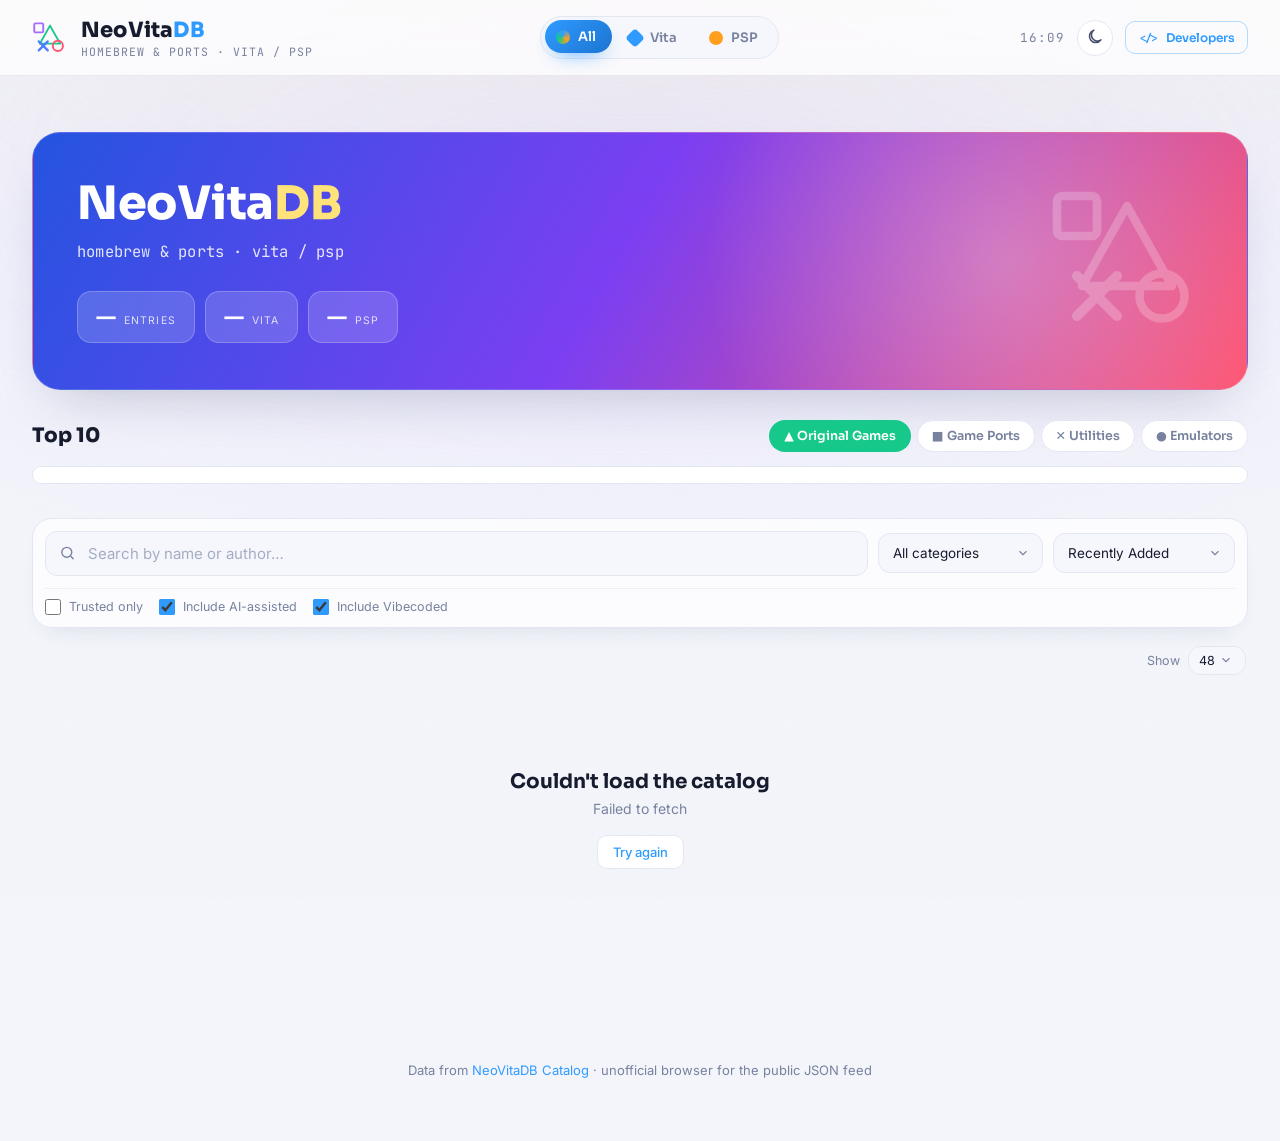
<file: site/index.html>
<!DOCTYPE html>
<html lang="en">
<head>
  <meta charset="UTF-8" />
  <meta name="viewport" content="width=device-width, initial-scale=1.0, viewport-fit=cover" />
  <title>NeoVitaDB — PS Vita &amp; PSP Homebrew Catalog</title>
  <meta name="description" content="Browse the NeoVitaDB homebrew catalog for PlayStation Vita and PSP. Search games, ports, utilities and emulators." />
  <meta name="theme-color" content="#050a14" />
  <link rel="icon" href="data:image/svg+xml,%3Csvg xmlns='http://www.w3.org/2000/svg' viewBox='0 0 64 64'%3E%3Crect width='64' height='64' rx='14' fill='%23050a14'/%3E%3Cpath d='M32 15 L47 40 L17 40 Z' fill='none' stroke='%2316c98a' stroke-width='4' stroke-linejoin='round'/%3E%3Ccircle cx='44' cy='44' r='7' fill='none' stroke='%23ff5470' stroke-width='4'/%3E%3Cpath d='M15 38 L27 50 M27 38 L15 50' stroke='%233d8bff' stroke-width='4' stroke-linecap='round'/%3E%3C/svg%3E" />
  <link rel="preconnect" href="https://fonts.googleapis.com" />
  <link rel="preconnect" href="https://fonts.gstatic.com" crossorigin />
  <link href="https://fonts.googleapis.com/css2?family=Sora:wght@400;600;700;800&family=Inter:wght@400;500;600&family=JetBrains+Mono:wght@400;500&display=swap" rel="stylesheet" />
  <link rel="stylesheet" href="style.css" />
  <script src="theme.js"></script>
</head>
<body>

  <!-- Power-on sequence, styled after the PSP/Vita boot flash. Skips itself if the
       visitor prefers reduced motion, and can be dismissed with any key or click. -->
  <div class="boot" id="boot" data-testid="boot-sequence" aria-hidden="true">
    <div class="boot-sweep"></div>
    <div class="boot-mark">
      <svg viewBox="0 0 64 64" class="boot-glyph" aria-hidden="true">
        <path class="g-triangle" d="M32 10 L50 42 L14 42 Z" />
        <circle class="g-circle" cx="46" cy="46" r="9" />
        <path class="g-cross" d="M12 38 L28 54 M28 38 L12 54" stroke-width="4" stroke-linecap="round" />
        <rect class="g-square" x="4" y="6" width="16" height="16" rx="2" />
      </svg>
      <p class="boot-label">NEOVITADB</p>
    </div>
    <p class="boot-skip">press any key</p>
  </div>

  <!-- Ambient XMB-style wave field, sits behind everything -->
  <div class="wavefield" aria-hidden="true">
    <div class="wave wave-a"></div>
    <div class="wave wave-b"></div>
    <div class="wave wave-c"></div>
  </div>
  <div class="grain" aria-hidden="true"></div>

  <header class="xmb-bar" data-testid="site-header">
    <div class="xmb-brand">
      <svg viewBox="0 0 64 64" class="brand-glyph" aria-hidden="true">
        <path class="g-triangle" d="M32 10 L50 42 L14 42 Z" />
        <circle class="g-circle" cx="46" cy="46" r="9" />
        <path class="g-cross" d="M12 38 L28 54 M28 38 L12 54" stroke-width="4" stroke-linecap="round" />
        <rect class="g-square" x="4" y="6" width="16" height="16" rx="2" />
      </svg>
      <div class="brand-text">
        <h1 data-testid="site-title">NeoVita<span>DB</span></h1>
        <p class="tagline">homebrew &amp; ports · vita / psp</p>
      </div>
    </div>

    <nav class="xmb-tabs" role="tablist" aria-label="Platform" data-testid="platform-tabs">
      <button class="xmb-tab active" data-platform="all" data-testid="platform-all" role="tab" aria-selected="true">
        <span class="tab-icon tab-icon-all" aria-hidden="true"></span>
        <span class="tab-label">All</span>
      </button>
      <button class="xmb-tab" data-platform="vita" data-testid="platform-vita" role="tab" aria-selected="false">
        <span class="tab-icon tab-icon-vita" aria-hidden="true"></span>
        <span class="tab-label">Vita</span>
      </button>
      <button class="xmb-tab" data-platform="psp" data-testid="platform-psp" role="tab" aria-selected="false">
        <span class="tab-icon tab-icon-psp" aria-hidden="true"></span>
        <span class="tab-label">PSP</span>
      </button>
    </nav>

    <div class="xmb-info" data-testid="header-stats">
      <div class="info-clock" id="clock" data-testid="clock"></div>
      <button id="theme-toggle" class="theme-toggle" type="button" aria-label="Switch between day and night mode" aria-pressed="false" data-testid="theme-toggle">
        <svg class="icon-sun" viewBox="0 0 24 24" fill="none" aria-hidden="true"><circle cx="12" cy="12" r="4.4" stroke="currentColor" stroke-width="2"/><path d="M12 2.5v2.4M12 19.1v2.4M4.2 4.2l1.7 1.7M18.1 18.1l1.7 1.7M2.5 12h2.4M19.1 12h2.4M4.2 19.8l1.7-1.7M18.1 5.9l1.7-1.7" stroke="currentColor" stroke-width="2" stroke-linecap="round"/></svg>
        <svg class="icon-moon" viewBox="0 0 24 24" fill="none" aria-hidden="true"><path d="M20 14.5a8.5 8.5 0 1 1-9.5-13 7 7 0 0 0 9.5 13z" stroke="currentColor" stroke-width="2" stroke-linejoin="round"/></svg>
      </button>
      <a class="developer-link" href="developers.html" data-testid="developers-link"><span aria-hidden="true">&lt;/&gt;</span> Developers</a>
    </div>
  </header>

  <!-- Storefront masthead — the same brand + tagline as the header, given the
       room a store gives its own identity before the shelf starts. -->
  <section class="hero" data-testid="hero">
    <div class="hero-card">
      <div class="hero-glow" aria-hidden="true"></div>
      <svg viewBox="0 0 64 64" class="hero-glyph" aria-hidden="true">
        <path class="g-triangle" d="M32 10 L50 42 L14 42 Z" />
        <circle class="g-circle" cx="46" cy="46" r="9" />
        <path class="g-cross" d="M12 38 L28 54 M28 38 L12 54" stroke-width="4" stroke-linecap="round" />
        <rect class="g-square" x="4" y="6" width="16" height="16" rx="2" />
      </svg>
      <h2 class="hero-title">NeoVita<span>DB</span></h2>
      <p class="hero-tagline">homebrew &amp; ports · vita / psp</p>

      <div class="hero-stats" data-testid="header-stats-hero">
        <div class="hero-stat"><span class="stat-num" id="stat-total" data-testid="stat-total">—</span><span class="stat-label">entries</span></div>
        <div class="hero-stat"><span class="stat-num" id="stat-vita" data-testid="stat-vita">—</span><span class="stat-label">vita</span></div>
        <div class="hero-stat"><span class="stat-num" id="stat-psp" data-testid="stat-psp">—</span><span class="stat-label">psp</span></div>
      </div>
    </div>
  </section>

  <main class="container">
    <section class="top-charts" data-testid="top-charts">
      <div class="top-charts-head">
        <h2 class="section-title">Top 10</h2>
        <div class="chart-tabs" role="tablist" aria-label="Top 10 category" data-testid="chart-tabs">
          <button class="chart-tab active" type="button" data-cat="Original Game" role="tab" aria-selected="true" style="--accent:var(--triangle)">▲ Original Games</button>
          <button class="chart-tab" type="button" data-cat="Game Port" role="tab" aria-selected="false" style="--accent:var(--square)">■ Game Ports</button>
          <button class="chart-tab" type="button" data-cat="Utility" role="tab" aria-selected="false" style="--accent:var(--cross)">✕ Utilities</button>
          <button class="chart-tab" type="button" data-cat="Emulator" role="tab" aria-selected="false" style="--accent:var(--circle)">● Emulators</button>
        </div>
      </div>
      <div id="chart-list" class="chart-list" data-testid="chart-list"></div>
    </section>

    <section class="controls" data-testid="controls">
      <div class="search-wrap">
        <svg class="search-icon" viewBox="0 0 24 24" fill="none" aria-hidden="true"><circle cx="11" cy="11" r="7" stroke="currentColor" stroke-width="2"/><path d="M20 20L17 17" stroke="currentColor" stroke-width="2" stroke-linecap="round"/></svg>
        <input id="search" type="text" placeholder="Search by name or author…" data-testid="search-input" autocomplete="off" />
      </div>

      <select id="category" class="native-select" data-testid="category-select" aria-label="Category">
        <option value="all">All categories</option>
        <option value="Original Game">▲ Original Games</option>
        <option value="Game Port">■ Game Ports</option>
        <option value="Utility">✕ Utilities</option>
        <option value="Emulator">● Emulators</option>
      </select>

      <select id="sort" class="native-select" data-testid="sort-select" aria-label="Sort">
        <option value="added" selected>Recently Added</option>
        <option value="updated">Recently Updated</option>
        <option value="oldest">Oldest</option>
        <option value="downloads">Most Downloaded</option>
        <option value="downloads_asc">Least Downloaded</option>
        <option value="name">Alphabetical (A-Z)</option>
        <option value="name_desc">Alphabetical (Z-A)</option>
        <option value="size_asc">Smallest</option>
        <option value="size_desc">Largest</option>
        <option value="score_desc">Highest Game Score</option>
        <option value="score_asc">Lowest Game Score</option>
      </select>

      <div class="filter-options" aria-label="Catalog options">
        <label class="filter-option">
          <input id="trusted-only" type="checkbox" data-testid="trusted-filter" />
          <span>Trusted only</span>
        </label>
        <label class="filter-option">
          <input id="include-ai-assisted" type="checkbox" data-testid="ai-assisted-filter" checked />
          <span>Include AI-assisted</span>
        </label>
        <label class="filter-option">
          <input id="include-vibecoded" type="checkbox" data-testid="vibecoded-filter" checked />
          <span>Include Vibecoded</span>
        </label>
      </div>
    </section>

    <div class="result-bar">
      <span id="result-count" class="result-count" data-testid="result-count"></span>
      <div class="page-size-wrap">
        <label for="page-size">Show</label>
        <select id="page-size" class="native-select" data-testid="page-size-select" aria-label="Cards per page">
          <option value="24">24</option>
          <option value="48" selected>48</option>
          <option value="96">96</option>
          <option value="all">All</option>
        </select>
      </div>
      <button id="reset" class="reset-btn" data-testid="reset-btn" hidden>Clear filters</button>
    </div>

    <section id="grid" class="grid" data-testid="grid" aria-live="polite"></section>

    <nav class="pagination" id="pagination" data-testid="pagination" hidden>
      <button id="page-prev" class="reset-btn" data-testid="page-prev" type="button">&lt; Prev</button>
      <span id="page-indicator" class="page-indicator" data-testid="page-indicator"></span>
      <button id="page-next" class="reset-btn" data-testid="page-next" type="button">Next &gt;</button>
    </nav>

    <div id="loading" class="state" data-testid="loading-state">
      <div class="disc-spinner" aria-hidden="true"><span></span></div>
      <p>Reading disc…</p>
    </div>

    <div id="error" class="state" data-testid="error-state" hidden>
      <p class="state-title">Couldn't load the catalog</p>
      <p id="error-msg" class="state-sub"></p>
      <button id="retry" class="reset-btn" data-testid="retry-btn">Try again</button>
    </div>

    <div id="empty" class="state" data-testid="empty-state" hidden>
      <p class="state-title">No results</p>
      <p class="state-sub">Try a different search or clear the filters.</p>
    </div>
  </main>

  <footer class="site-footer">
    <p>Data from <a href="https://robin994.github.io/NeoVitaDB-Catalog/" target="_blank" rel="noopener">NeoVitaDB Catalog</a> · unofficial browser for the public JSON feed</p>
  </footer>

  <div id="modal" class="modal" data-testid="detail-modal" hidden>
    <div class="modal-backdrop" data-testid="modal-backdrop"></div>
    <div class="modal-card" role="dialog" aria-modal="true">
      <button class="modal-close" id="modal-close" data-testid="modal-close" aria-label="Close">&times;</button>
      <div id="modal-body" class="modal-body"></div>
      <div class="modal-prompts" id="modal-prompts"></div>
    </div>
  </div>

  <script src="script.js"></script>
</body>
</html>
</file>
<file: site/style.css>
/* ============================================================
   NeoVitaDB — design tokens
   An app-store shelf in the spirit of a console eShop: bright,
   colorful tiles up front, day/night themes, PlayStation face
   buttons (triangle/circle/cross/square) kept on as meaningful
   category glyphs rather than arbitrary color swatches.
   ============================================================ */
:root {
  /* accents — fixed across both themes, this is the brand palette */
  --vita: #2f9bff;
  --vita-deep: #1c74d1;
  --vita-ink: #ffffff;
  --psp: #ff9f1c;
  --psp-deep: #e8830a;
  --psp-ink: #2b1400;

  --triangle: #16c98a;
  --circle: #ff5470;
  --cross: #4f7dff;
  --square: #a86bff;

  --trusted: #12b886;
  --direct: #9c6ade;

  --hero-grad: linear-gradient(120deg, #2454e0 0%, #7b3ff2 48%, #ff5470 100%);
  --hero-ink: #ffffff;

  --radius-xl: 28px;
  --radius-lg: 20px;
  --radius-md: 14px;
  --radius-sm: 9px;
  --ease-out: cubic-bezier(0.16, 0.84, 0.34, 1);

  --font-display: "Sora", system-ui, sans-serif;
  --font-body: "Inter", system-ui, sans-serif;
  --font-mono: "JetBrains Mono", ui-monospace, monospace;

  --header-h: 76px;
  --safe-b: env(safe-area-inset-bottom, 0px);

  /* ---- light theme (default) ---- */
  --bg: #f3f5fb;
  --bg-deep: #e8ecf8;
  --blob-1: #cfe1ff;
  --blob-2: #ffe0bd;
  --blob-3: #e6d8ff;
  --blob-opacity: 0.55;

  --surface: #ffffff;
  --surface-hi: #ffffff;
  --surface-glass: rgba(255, 255, 255, 0.72);
  --panel-bg: #f6f7fc;
  --panel-bg-soft: #fbfbfe;
  --line: #e3e7f2;
  --line-soft: #ecefF7;
  --line-hair: rgba(23, 27, 46, 0.08);

  --text: #171b2e;
  --text-dim: #454e6c;
  --muted: #78829e;
  --muted-dim: #a5adc2;

  --shadow-lift: 0 26px 54px -22px rgba(31, 41, 71, 0.22);
  --shadow-tile: 0 12px 26px -16px rgba(31, 41, 71, 0.16);
}

:root[data-theme="dark"] {
  --bg: #050a14;
  --bg-deep: #03060d;
  --blob-1: #123a63;
  --blob-2: #1c5490;
  --blob-3: #0c2038;
  --blob-opacity: 1;

  --surface: #0d1728;
  --surface-hi: #132038;
  --surface-glass: rgba(13, 23, 40, 0.66);
  --panel-bg: #08101f;
  --panel-bg-soft: rgba(8, 16, 31, 0.55);
  --line: #1c2c47;
  --line-soft: #152238;
  --line-hair: rgba(255, 255, 255, 0.06);

  --text: #eef3fb;
  --text-dim: #c7d3e8;
  --muted: #7d90b3;
  --muted-dim: #526080;

  --shadow-lift: 0 24px 60px -24px rgba(0, 0, 0, 0.75);
  --shadow-tile: 0 14px 32px -18px rgba(0, 0, 0, 0.65);
}

* { box-sizing: border-box; }
html { scroll-behavior: smooth; }
body {
  margin: 0;
  min-height: 100vh;
  background: var(--bg);
  color: var(--text);
  font-family: var(--font-body);
  -webkit-font-smoothing: antialiased;
  text-rendering: optimizeLegibility;
  overflow-x: hidden;
}
::selection { background: rgba(47, 155, 255, 0.32); color: #fff; }
button { font-family: inherit; }
img { max-width: 100%; display: block; }
a { color: inherit; }
:focus-visible { outline: 2px solid var(--vita); outline-offset: 2px; }

/* Suppress all transitions for the two frames around a theme swap (see
   theme.js) so the switch reads as instant instead of a wave of separately
   timed hover-transition fades. */
.theme-switching, .theme-switching * { transition: none !important; }

@media (prefers-reduced-motion: reduce) {
  *, *::before, *::after {
    animation-duration: 0.001ms !important;
    animation-iteration-count: 1 !important;
    transition-duration: 0.001ms !important;
    scroll-behavior: auto !important;
  }
}

/* ============================================================
   Boot sequence — the same brief power-on flash a Vita gives you
   before the XMB settles, not a spinner slapped over a blank page.
   Always dark, regardless of site theme — it's a splash, not a page.
   ============================================================ */
.boot {
  position: fixed;
  inset: 0;
  z-index: 200;
  background: #000;
  display: grid;
  place-items: center;
  animation: boot-out 0.6s ease 1.3s forwards;
}
.boot-sweep {
  position: absolute;
  inset: 0;
  background: linear-gradient(180deg, transparent 0%, rgba(122, 130, 255, 0.4) 48%, transparent 100%);
  height: 3px;
  align-self: start;
  animation: boot-scan 1.1s cubic-bezier(0.2, 0.7, 0.3, 1) forwards;
}
.boot-mark { display: flex; flex-direction: column; align-items: center; gap: 14px; opacity: 0; animation: boot-mark-in 0.5s ease 0.55s forwards; }
.boot-glyph { width: 46px; height: 46px; animation: boot-spin 1s cubic-bezier(0.3, 0.7, 0.3, 1) 0.55s; }
.boot-label { margin: 0; font-family: var(--font-display); font-weight: 700; font-size: 13px; letter-spacing: 5px; color: #9aa3c4; }
.boot-skip { position: absolute; bottom: 34px; margin: 0; font-size: 11px; letter-spacing: 2px; color: #5a6285; text-transform: uppercase; opacity: 0; animation: boot-mark-in 0.4s ease 0.9s forwards; }

@keyframes boot-scan { 0% { transform: translateY(0); height: 3px; } 70% { transform: translateY(100vh); height: 3px; } 100% { transform: translateY(100vh); height: 100vh; opacity: 0; } }
@keyframes boot-mark-in { from { opacity: 0; transform: translateY(6px); } to { opacity: 1; transform: none; } }
@keyframes boot-spin { from { transform: rotate(-90deg) scale(0.7); opacity: 0; } to { transform: rotate(0) scale(1); opacity: 1; } }
@keyframes boot-out { to { opacity: 0; visibility: hidden; pointer-events: none; } }
@media (prefers-reduced-motion: reduce) { .boot { animation: boot-out 0.01ms forwards; } }

/* ============================================================
   Background blobs — soft drifting color fields behind every
   screen. Pastel and airy on the light theme, the XMB's deep-navy
   wave field at night.
   ============================================================ */
.wavefield { position: fixed; inset: 0; z-index: 0; overflow: hidden; pointer-events: none; }
.wave { position: absolute; left: -25%; width: 150%; height: 640px; border-radius: 48%; filter: blur(2px); }
.wave-a { top: -280px; background: radial-gradient(ellipse at 50% 50%, var(--blob-2), transparent 70%); opacity: calc(var(--blob-opacity) * 0.55); animation: drift-a 26s ease-in-out infinite; }
.wave-b { top: -180px; background: radial-gradient(ellipse at 50% 50%, var(--blob-1), transparent 72%); opacity: calc(var(--blob-opacity) * 0.45); animation: drift-b 34s ease-in-out infinite; }
.wave-c { top: -60px; background: radial-gradient(ellipse at 50% 50%, var(--blob-3), transparent 74%); opacity: calc(var(--blob-opacity) * 0.7); animation: drift-a 40s ease-in-out infinite reverse; }
@keyframes drift-a { 0%, 100% { transform: translateX(-3%) scaleY(1); } 50% { transform: translateX(3%) scaleY(1.08); } }
@keyframes drift-b { 0%, 100% { transform: translateX(4%) scaleY(1.05); } 50% { transform: translateX(-4%) scaleY(0.96); } }

/* Fine grain over the whole page — the one texture cue that keeps flat
   panels from reading as a plain CSS gradient. Tiny, tasteful, decorative. */
.grain { position: fixed; inset: 0; z-index: 1; pointer-events: none; opacity: 0.035; mix-blend-mode: overlay;
  background-image: url("data:image/svg+xml,%3Csvg xmlns='http://www.w3.org/2000/svg' width='90' height='90'%3E%3Cfilter id='n'%3E%3CfeTurbulence type='fractalNoise' baseFrequency='0.9' numOctaves='2' stitchTiles='stitch'/%3E%3C/filter%3E%3Crect width='100%25' height='100%25' filter='url(%23n)'/%3E%3C/svg%3E"); }
:root[data-theme="dark"] .grain { opacity: 0.035; }
:root:not([data-theme="dark"]) .grain { opacity: 0.02; mix-blend-mode: multiply; }

/* ============================================================
   Face-button glyphs — reused across category tags, the header
   mark, the boot mark, and the detail sheet's prompt bar.
   ============================================================ */
.g-triangle { fill: none; stroke: var(--triangle); stroke-width: 3.4; stroke-linejoin: round; }
.g-circle { fill: none; stroke: var(--circle); stroke-width: 3.4; }
.g-cross { stroke: var(--cross); }
.g-square { fill: none; stroke: var(--square); stroke-width: 3.4; }

/* ============================================================
   Header — sticky storefront bar. Brand + platform switcher stay
   put while the page scrolls, same as a real store's top nav.
   ============================================================ */
.xmb-bar {
  position: sticky; top: 0; z-index: 30;
  display: flex; align-items: center; justify-content: space-between; gap: 20px; flex-wrap: wrap;
  padding: 16px clamp(16px, 4vw, 32px);
  background: var(--surface-glass);
  backdrop-filter: blur(18px) saturate(140%);
  border-bottom: 1px solid var(--line-hair);
}
.xmb-brand { display: flex; align-items: center; gap: 13px; min-width: 0; }
.brand-link { text-decoration: none; }
.brand-glyph { width: 36px; height: 36px; flex-shrink: 0; }
.brand-text { min-width: 0; }
.brand-text h1 { font-family: var(--font-display); font-size: 21px; font-weight: 800; margin: 0; letter-spacing: 0.2px; white-space: nowrap; color: var(--text); }
.brand-text h1 span { color: var(--vita); }
.tagline { margin: 1px 0 0; color: var(--muted); font-size: 11.5px; letter-spacing: 1px; text-transform: uppercase; font-family: var(--font-mono); white-space: nowrap; overflow: hidden; text-overflow: ellipsis; }

.xmb-tabs { display: flex; gap: 5px; background: var(--panel-bg); border: 1px solid var(--line); border-radius: 999px; padding: 4px; }
.xmb-tab {
  display: flex; align-items: center; gap: 8px;
  border: none; background: transparent; color: var(--muted);
  padding: 8px 16px 8px 11px; border-radius: 999px; cursor: pointer;
  font-family: var(--font-display); font-weight: 600; font-size: 13px;
  transition: color 0.25s, background 0.25s, transform 0.2s;
}
.xmb-tab:hover { color: var(--text); }
.xmb-tab.active { background: linear-gradient(135deg, var(--vita), var(--vita-deep)); color: var(--vita-ink); box-shadow: 0 8px 20px -10px var(--vita); transform: translateY(-1px); }
.xmb-tab[data-platform="psp"].active { background: linear-gradient(135deg, var(--psp), var(--psp-deep)); color: var(--psp-ink); box-shadow: 0 8px 20px -10px var(--psp); }
.tab-icon { width: 14px; height: 14px; border-radius: 4px; display: inline-block; }
.tab-icon-all { border-radius: 50%; background: conic-gradient(var(--vita), var(--psp), var(--triangle), var(--vita)); }
.tab-icon-vita { transform: rotate(45deg); background: var(--vita); border-radius: 4px; }
.xmb-tab.active .tab-icon-vita { background: var(--vita-ink); }
.tab-icon-psp { border-radius: 50%; background: var(--psp); }
.xmb-tab.active .tab-icon-psp { background: var(--psp-ink); }

.xmb-info { display: flex; align-items: center; gap: 12px; }
.info-clock { font-family: var(--font-mono); font-size: 12.5px; color: var(--muted); letter-spacing: 1px; min-width: 60px; text-align: right; }
.info-stats { display: flex; gap: 6px; }
.stat { background: var(--surface); border: 1px solid var(--line); border-radius: 10px; padding: 6px 12px; min-width: 56px; text-align: center; }
.stat-num { display: block; font-family: var(--font-display); font-size: 16px; font-weight: 700; line-height: 1.2; color: var(--text); }
.stat-label { font-size: 9px; text-transform: uppercase; letter-spacing: 1.1px; color: var(--muted); }

.theme-toggle {
  display: inline-flex; align-items: center; justify-content: center; flex-shrink: 0;
  width: 36px; height: 36px; border-radius: 50%;
  border: 1px solid var(--line); background: var(--surface); color: var(--text-dim);
  cursor: pointer; transition: background 0.2s, border-color 0.2s, color 0.2s, transform 0.2s;
}
.theme-toggle:hover { color: var(--vita); border-color: var(--vita); transform: translateY(-1px) rotate(-8deg); }
.theme-toggle svg { width: 18px; height: 18px; }
.theme-toggle .icon-sun { display: none; }
:root[data-theme="dark"] .theme-toggle .icon-sun { display: block; }
:root[data-theme="dark"] .theme-toggle .icon-moon { display: none; }

.developer-link { display: inline-flex; position: relative; isolation: isolate; overflow: hidden; align-items: center; gap: 7px; color: var(--vita); border: 1px solid rgba(47, 155, 255, 0.35); border-radius: 10px; padding: 8px 12px; font-family: var(--font-display); font-size: 12px; font-weight: 600; text-decoration: none; transition: background 0.2s, border-color 0.2s, transform 0.2s; }
.xmb-info .developer-link { animation: developer-pulse 3.6s ease-in-out 1.2s infinite; }
.developer-link::before { position: absolute; z-index: -1; top: -40%; left: -45%; width: 32%; height: 180%; content: ""; background: rgba(255, 255, 255, 0.5); transform: skewX(-20deg); animation: developer-shine 4.8s ease-in-out 2s infinite; }
.developer-link span { font-family: var(--font-mono); font-size: 11px; }
.developer-link:hover { background: rgba(47, 155, 255, 0.1); border-color: var(--vita); transform: translateY(-1px); }
@keyframes developer-pulse { 0%, 70%, 100% { box-shadow: 0 0 0 0 rgba(47, 155, 255, 0); } 78% { box-shadow: 0 0 0 5px rgba(47, 155, 255, 0.14), 0 0 22px rgba(47, 155, 255, 0.24); } 86% { box-shadow: 0 0 0 0 rgba(47, 155, 255, 0); } }
@keyframes developer-shine { 0%, 45% { left: -45%; opacity: 0; } 52% { opacity: 1; } 62%, 100% { left: 140%; opacity: 0; } }

/* ============================================================
   Hero — a real storefront banner: a fixed, vivid gradient (like
   a featured-title banner) that stays colorful in both themes,
   carrying the brand identity above the shelf. Pure CSS staging;
   no new copy.
   ============================================================ */
.hero { position: relative; z-index: 2; max-width: 1280px; margin: 0 auto; padding: clamp(28px, 6vw, 56px) clamp(16px, 4vw, 32px) 6px; }
.hero-card {
  position: relative; overflow: hidden;
  padding: clamp(26px, 5vw, 46px) clamp(22px, 5vw, 44px);
  border-radius: var(--radius-xl);
  border: 1px solid rgba(255, 255, 255, 0.16);
  background: var(--hero-grad);
  color: var(--hero-ink);
  box-shadow: var(--shadow-lift);
}
.hero-glow { position: absolute; top: -60%; right: -10%; width: 60%; height: 220%; background: radial-gradient(circle, rgba(255, 255, 255, 0.28), transparent 65%); pointer-events: none; }
.hero-glyph { position: absolute; right: clamp(8px, 4vw, 40px); top: 50%; transform: translateY(-50%); width: clamp(90px, 14vw, 160px); height: clamp(90px, 14vw, 160px); opacity: 0.22; }
.hero-glyph .g-triangle, .hero-glyph .g-circle, .hero-glyph .g-cross, .hero-glyph .g-square { stroke: #ffffff; }
.hero-title { margin: 0 0 12px; font-family: var(--font-display); font-weight: 800; font-size: clamp(28px, 5vw, 46px); line-height: 1.06; letter-spacing: -0.3px; max-width: 640px; color: var(--hero-ink); }
.hero-title span { color: #ffe27a; }
.hero-tagline { margin: 0; max-width: 520px; color: rgba(255, 255, 255, 0.86); font-size: clamp(13px, 1.6vw, 15.5px); line-height: 1.6; font-family: var(--font-mono); letter-spacing: 0.2px; }
.hero-stats { position: relative; display: flex; flex-wrap: wrap; gap: 10px; margin-top: 26px; }
.hero-stat { display: flex; align-items: baseline; gap: 8px; padding: 12px 18px; background: rgba(255, 255, 255, 0.16); border: 1px solid rgba(255, 255, 255, 0.22); border-radius: var(--radius-md); backdrop-filter: blur(6px); }
.hero-stat .stat-num { font-size: 22px; color: var(--hero-ink); }
.hero-stat .stat-label { font-size: 10.5px; color: rgba(255, 255, 255, 0.8); }

/* ============================================================
   Top charts — a ranked top-10-per-category shelf, the same
   two-column numbered-list pattern app stores use for their own
   charts. Independent of the search/filter shelf below: always
   shows the whole catalog's ranking regardless of active filters.
   ============================================================ */
.top-charts { margin: 4px 0 34px; }
.top-charts-head { display: flex; align-items: center; justify-content: space-between; gap: 14px; flex-wrap: wrap; margin-bottom: 14px; }
.section-title { margin: 0; font-family: var(--font-display); font-size: 20px; font-weight: 800; color: var(--text); }
.chart-tabs { display: flex; gap: 6px; flex-wrap: wrap; }
.chart-tab { padding: 7px 14px; border-radius: 999px; border: 1px solid var(--line); background: var(--surface); color: var(--muted); font-family: var(--font-display); font-weight: 600; font-size: 12.5px; cursor: pointer; transition: background 0.2s, border-color 0.2s, color 0.2s, transform 0.2s; }
.chart-tab:hover { color: var(--text); transform: translateY(-1px); }
.chart-tab.active { background: var(--accent); color: #fff; border-color: transparent; }

.chart-list { display: grid; grid-template-columns: repeat(2, minmax(0, 1fr)); gap: 2px 28px; padding: 8px; border: 1px solid var(--line); border-radius: var(--radius-lg); background: var(--surface); box-shadow: var(--shadow-tile); }
.chart-item { display: flex; align-items: center; gap: 12px; width: 100%; padding: 9px 8px; border: none; border-radius: var(--radius-sm); background: transparent; cursor: pointer; text-align: left; transition: background 0.2s; }
.chart-item:hover, .chart-item:focus-visible { background: var(--panel-bg); }
.chart-rank { flex-shrink: 0; width: 26px; font-family: var(--font-display); font-weight: 800; font-size: 17px; color: var(--muted-dim); text-align: center; }
.chart-item:nth-child(-n+3) .chart-rank { color: var(--psp-deep); }
.chart-icon { width: 42px; height: 42px; border-radius: 11px; flex-shrink: 0; }
.chart-info { min-width: 0; flex: 1; }
.chart-name { display: block; font-weight: 700; font-size: 13.5px; color: var(--text); overflow: hidden; text-overflow: ellipsis; white-space: nowrap; }
.chart-meta { display: block; margin-top: 1px; font-size: 11.5px; color: var(--muted); overflow: hidden; text-overflow: ellipsis; white-space: nowrap; }

/* ============================================================
   Controls — the search + filter shelf, sticky just under the
   header on small screens so it never scrolls out of reach.
   ============================================================ */
.container { position: relative; z-index: 2; max-width: 1280px; margin: 0 auto; padding: 20px clamp(16px, 4vw, 32px) 70px; }
.controls {
  position: sticky; top: calc(var(--header-h) - 4px); z-index: 20;
  display: flex; gap: 10px; flex-wrap: wrap; align-items: center;
  padding: 12px; border: 1px solid var(--line); border-radius: var(--radius-lg);
  background: var(--surface-glass);
  backdrop-filter: blur(16px);
  box-shadow: var(--shadow-tile);
}
.search-wrap { position: relative; flex: 1 1 280px; min-width: 200px; }
.search-icon { position: absolute; left: 14px; top: 50%; transform: translateY(-50%); width: 17px; height: 17px; color: var(--muted); pointer-events: none; }
#search { width: 100%; padding: 12px 14px 12px 42px; background: var(--panel-bg); border: 1px solid var(--line); border-radius: 12px; color: var(--text); font-size: 15px; font-family: inherit; transition: border-color 0.2s, box-shadow 0.2s; }
#search::placeholder { color: var(--muted-dim); }
#search:focus { outline: none; border-color: var(--vita); box-shadow: 0 0 0 3px rgba(47, 155, 255, 0.18); }

.native-select {
  background: var(--panel-bg); border: 1px solid var(--line); color: var(--text);
  padding: 11px 34px 11px 14px; border-radius: 12px; font-family: inherit; font-size: 13.5px; cursor: pointer; appearance: none;
  background-image: url("data:image/svg+xml,%3Csvg xmlns='http://www.w3.org/2000/svg' width='14' height='14' viewBox='0 0 24 24' fill='none' stroke='%2378829e' stroke-width='2'%3E%3Cpath d='M6 9l6 6 6-6'/%3E%3C/svg%3E");
  background-repeat: no-repeat; background-position: right 12px center; transition: border-color 0.2s;
}
.native-select:focus { outline: none; border-color: var(--vita); }

.filter-options { display: flex; flex-wrap: wrap; gap: 8px 16px; align-items: center; flex: 1 1 100%; padding-top: 10px; margin-top: 2px; border-top: 1px solid var(--line-soft); }
.filter-option { display: inline-flex; align-items: center; gap: 8px; color: var(--muted); font-size: 12.5px; cursor: pointer; }
.filter-option:hover { color: var(--text); }
.filter-option input { width: 16px; height: 16px; margin: 0; accent-color: var(--vita); cursor: pointer; }

.result-bar { display: flex; align-items: center; gap: 14px; margin: 18px 2px 14px; min-height: 24px; }
.result-count { color: var(--muted); font-size: 13px; letter-spacing: 0.3px; }
.result-count b { color: var(--text); }
.page-size-wrap { display: flex; align-items: center; gap: 8px; margin-left: auto; color: var(--muted); font-size: 12.5px; }
.page-size-wrap .native-select { padding: 6px 30px 6px 10px; font-size: 12.5px; }
.reset-btn { background: var(--surface); border: 1px solid var(--line); color: var(--vita); padding: 8px 15px; border-radius: 10px; cursor: pointer; font-size: 13px; font-weight: 500; transition: background 0.2s, border-color 0.2s, transform 0.15s; }
.reset-btn:hover { background: rgba(47, 155, 255, 0.1); border-color: var(--vita); transform: translateY(-1px); }
.reset-btn:disabled { opacity: 0.4; cursor: not-allowed; transform: none; }
.reset-btn:disabled:hover { background: var(--surface); border-color: var(--line); }

/* ============================================================
   Shelf — the card grid, styled after a store's tile shelf: a
   bright icon-forward tile with a color-coded backdrop echoing
   the category glyph, rather than a generic dashboard row.
   ============================================================ */
.grid { display: grid; grid-template-columns: repeat(auto-fill, minmax(240px, 1fr)); gap: 16px; }

.pagination { display: flex; align-items: center; justify-content: center; gap: 18px; margin: 32px 0 8px; }
.pagination[hidden] { display: none; }
.pagination .reset-btn:disabled { opacity: 0.35; cursor: not-allowed; transform: none; }
.page-indicator { font-family: var(--font-mono); font-size: 13px; color: var(--muted); letter-spacing: 0.3px; min-width: 110px; text-align: center; }

.card {
  position: relative; text-align: left; cursor: pointer;
  background: var(--surface);
  border: 1px solid var(--line); border-radius: var(--radius-lg);
  padding: 16px; display: flex; flex-direction: column; gap: 12px;
  box-shadow: var(--shadow-tile);
  transition: transform 0.25s var(--ease-out), border-color 0.25s, box-shadow 0.25s;
  animation: rise 0.45s both;
}
@keyframes rise { from { opacity: 0; transform: translateY(14px) scale(0.98); } to { opacity: 1; transform: none; } }
.card::after { content: ""; position: absolute; inset: 0; border-radius: inherit; opacity: 0; transition: opacity 0.25s; pointer-events: none; box-shadow: inset 0 1px 0 rgba(255, 255, 255, 0.06); }
.card:hover, .card:focus-visible { transform: translateY(-5px) scale(1.015); border-color: var(--vita-deep); box-shadow: var(--shadow-lift), 0 0 0 1px rgba(47, 155, 255, 0.3); }
.card:hover::after { opacity: 1; }
.card[data-plat="psp"]:hover, .card[data-plat="psp"]:focus-visible { border-color: var(--psp-deep); box-shadow: var(--shadow-lift), 0 0 0 1px rgba(255, 159, 28, 0.32); }

.card-top { display: flex; gap: 13px; align-items: center; }
.card-icon {
  position: relative; width: 56px; height: 56px; border-radius: 15px; flex-shrink: 0; overflow: hidden;
  background: var(--panel-bg);
  background: color-mix(in srgb, var(--accent, var(--muted)) 16%, var(--panel-bg));
  border: 1px solid var(--line);
  border-color: color-mix(in srgb, var(--accent, var(--muted)) 32%, var(--line));
  transition: border-color 0.25s, transform 0.25s;
}
.card:hover .card-icon { transform: scale(1.05) rotate(-1deg); }
.card-icon img { width: 100%; height: 100%; object-fit: cover; display: block; }
.card-icon .icon-fallback {
  display: none; position: absolute; inset: 0; align-items: center; justify-content: center;
  font-family: var(--font-display); font-size: 22px; font-weight: 700;
  color: var(--accent, var(--muted));
}
.card-icon.fallback img { display: none; }
.card-icon.fallback .icon-fallback { display: flex; }
.card-head { min-width: 0; flex: 1; }
.card-name { font-weight: 700; font-size: 15px; line-height: 1.25; margin: 0 0 3px; color: var(--text); display: -webkit-box; -webkit-line-clamp: 2; -webkit-box-orient: vertical; overflow: hidden; }
.card-author { color: var(--muted); font-size: 12px; overflow: hidden; text-overflow: ellipsis; white-space: nowrap; }
.card-description { display: -webkit-box; min-height: 3.75em; margin: 0; overflow: hidden; color: var(--text-dim); font-size: 12.5px; line-height: 1.3; -webkit-box-orient: vertical; -webkit-line-clamp: 3; }

.badges { display: flex; flex-wrap: wrap; gap: 6px; align-items: center; }
.badge { font-size: 10.5px; font-weight: 600; padding: 4px 9px; border-radius: 999px; border: 1px solid transparent; letter-spacing: 0.2px; white-space: nowrap; display: inline-flex; align-items: center; gap: 5px; }
.badge-vita { color: var(--vita-ink); background: var(--vita); }
.badge-psp { color: var(--psp-ink); background: var(--psp); }
.badge-cat { color: var(--text-dim); background: var(--panel-bg); border-color: var(--line); }
.badge-trusted { color: var(--trusted); background: rgba(18, 184, 134, 0.14); border-color: rgba(18, 184, 134, 0.36); }
.badge-ai { color: var(--psp-deep); background: rgba(255, 159, 28, 0.14); border-color: rgba(255, 159, 28, 0.36); }
.badge-ai-assisted { color: var(--vita-deep); background: rgba(47, 155, 255, 0.14); border-color: rgba(47, 155, 255, 0.36); }
.badge-direct { color: var(--direct); background: rgba(156, 106, 222, 0.14); border-color: rgba(156, 106, 222, 0.36); }
.glyph-dot { width: 9px; height: 9px; display: inline-block; flex-shrink: 0; }

.card-meta { display: flex; justify-content: space-between; align-items: center; margin-top: auto; padding-top: 12px; border-top: 1px solid var(--line-soft); font-size: 11.5px; color: var(--muted); }
.card-meta .counters { display: flex; align-items: center; gap: 10px; }
.card-meta .dl { display: inline-flex; align-items: center; gap: 5px; }
.card-meta .dl svg { width: 13px; height: 13px; }
.card-meta .ver { font-family: var(--font-mono); color: var(--text-dim); font-size: 10.5px; max-width: 110px; overflow: hidden; text-overflow: ellipsis; white-space: nowrap; }

/* ============================================================
   States
   ============================================================ */
.state { text-align: center; padding: 80px 20px; color: var(--muted); }
.state-title { font-family: var(--font-display); font-size: 20px; color: var(--text); margin: 0 0 6px; font-weight: 700; }
.state-sub { margin: 0 0 18px; font-size: 14px; }
.disc-spinner { width: 44px; height: 44px; margin: 0 auto 18px; border-radius: 50%; background: conic-gradient(from 0deg, var(--vita), transparent 60%); animation: spin 0.9s linear infinite; display: grid; place-items: center; padding: 3px; }
.disc-spinner span { display: block; width: 100%; height: 100%; border-radius: 50%; background: var(--bg); }
@keyframes spin { to { transform: rotate(360deg); } }

/* ============================================================
   Footer
   ============================================================ */
.site-footer { position: relative; z-index: 2; text-align: center; padding: 30px 20px calc(50px + var(--safe-b)); color: var(--muted); font-size: 13px; }
.site-footer a { color: var(--vita); text-decoration: none; }
.site-footer a:hover { text-decoration: underline; }

/* ============================================================
   Detail sheet — the LiveArea-style expanded bubble on desktop,
   a bottom sheet on phones (the shape a mobile storefront's
   product page actually takes).
   ============================================================ */
.modal { position: fixed; inset: 0; z-index: 50; display: grid; place-items: center; padding: 20px; }
.modal[hidden] { display: none; }
.modal-backdrop { position: absolute; inset: 0; background: rgba(10, 14, 26, 0.55); backdrop-filter: blur(7px); animation: fade 0.2s; }
:root[data-theme="dark"] .modal-backdrop { background: rgba(3, 7, 14, 0.78); }
@keyframes fade { from { opacity: 0; } to { opacity: 1; } }
.modal-card { position: relative; width: min(720px, 100%); max-height: 88vh; overflow-y: auto; background: var(--surface); border: 1px solid var(--line); border-radius: 22px; box-shadow: var(--shadow-lift); animation: pop 0.3s var(--ease-out); }
@keyframes pop { from { opacity: 0; transform: translateY(18px) scale(0.97); } to { opacity: 1; transform: none; } }
.modal-close { position: absolute; top: 14px; right: 16px; z-index: 3; width: 34px; height: 34px; border-radius: 10px; border: 1px solid var(--line); background: var(--surface-glass); color: var(--muted); font-size: 22px; line-height: 1; cursor: pointer; transition: color 0.2s, border-color 0.2s; }
.modal-close:hover { color: var(--text); border-color: var(--vita); }
.modal-body { padding: 28px 28px 6px; }
.m-head { display: flex; gap: 16px; align-items: center; margin-bottom: 18px; padding-right: 40px; }
.m-icon { width: 76px; height: 76px; border-radius: 18px; }
.m-icon .icon-fallback { font-size: 28px; }
.m-title { font-family: var(--font-display); font-size: 21px; margin: 0 0 4px; line-height: 1.2; font-weight: 700; color: var(--text); }
.m-author { color: var(--muted); font-size: 13.5px; }
.m-badges { margin: 14px 0 20px; display: flex; flex-wrap: wrap; gap: 7px; }
.m-specs { display: grid; grid-template-columns: repeat(auto-fit, minmax(136px, 1fr)); gap: 10px; margin-bottom: 20px; }
.spec { background: var(--panel-bg); border: 1px solid var(--line-soft); border-radius: 11px; padding: 10px 12px; }
.spec-l { font-size: 10.5px; text-transform: uppercase; letter-spacing: 0.6px; color: var(--muted); margin-bottom: 3px; }
.spec-v { font-size: 13.5px; color: var(--text); font-weight: 600; word-break: break-word; }
.spec-v.mono { font-family: var(--font-mono); font-size: 11.5px; font-weight: 500; }
.m-section-title { font-family: var(--font-display); font-size: 12px; text-transform: uppercase; letter-spacing: 1.2px; color: var(--vita); margin: 20px 0 8px; font-weight: 700; }
.m-text { color: var(--text-dim); font-size: 13.5px; line-height: 1.6; white-space: pre-wrap; word-break: break-word; }
.m-text a { color: var(--vita); }
.m-changelog { max-height: 220px; overflow-y: auto; background: var(--panel-bg); border: 1px solid var(--line-soft); border-radius: 11px; padding: 14px; }

/* Button-prompt bar, echoing the on-screen glyph prompts of PS UIs */
.modal-prompts { position: sticky; bottom: 0; display: flex; flex-wrap: wrap; gap: 18px; padding: 16px 28px calc(16px + var(--safe-b)); border-top: 1px solid var(--line-soft); background: var(--surface-glass); backdrop-filter: blur(10px); }
.prompt { display: inline-flex; align-items: center; gap: 8px; text-decoration: none; color: var(--text); font-size: 13.5px; font-weight: 600; cursor: pointer; border: none; background: none; padding: 0; transition: opacity 0.2s, transform 0.2s; }
.prompt:hover { opacity: 0.8; transform: translateY(-1px); }
.prompt svg { width: 18px; height: 18px; }
.prompt.prompt-primary { color: var(--cross); }

/* ============================================================
   Developer guide — same shell, its own hero + reference layout.
   ============================================================ */
.developer-page { position: relative; z-index: 2; max-width: 1060px; margin: 0 auto; padding: 40px clamp(16px, 4vw, 32px) 70px; }
.guide-mark { color: var(--vita); font-family: var(--font-mono); font-size: 25px; font-weight: 500; letter-spacing: -1px; }
.eyebrow { margin: 0; color: var(--vita); font-family: var(--font-mono); font-size: 10px; letter-spacing: 1.5px; text-transform: uppercase; }
.developer-hero { display: flex; align-items: center; gap: 24px; padding: 32px clamp(22px, 4vw, 38px); border-radius: var(--radius-xl); background: var(--hero-grad); color: var(--hero-ink); box-shadow: var(--shadow-lift); }
.developer-hero .guide-mark { flex-shrink: 0; font-size: 32px; color: var(--hero-ink); }
.developer-hero h2 { margin: 3px 0 8px; font-family: var(--font-display); font-size: clamp(23px, 4vw, 36px); line-height: 1.12; color: var(--hero-ink); }
.developer-hero .eyebrow { color: rgba(255, 255, 255, 0.85); }
.developer-hero p:not(.eyebrow) { max-width: 680px; margin: 0; color: rgba(255, 255, 255, 0.88); font-size: 14.5px; line-height: 1.65; }

.developer-content { display: grid; grid-template-columns: minmax(0, 1.05fr) minmax(300px, 0.95fr); gap: 16px; margin-top: 16px; align-items: stretch; }
.developer-column { display: flex; flex-direction: column; gap: 12px; height: 100%; }
.developer-step, .developer-panel, .developer-note { border: 1px solid var(--line); border-radius: var(--radius-md); background: var(--surface-glass); }
.developer-step { display: grid; grid-template-columns: 40px 1fr; gap: 15px; min-height: 118px; padding: 18px; transition: border-color 0.2s; }
.developer-step:hover { border-color: rgba(47, 155, 255, 0.35); }
.step-number { color: var(--vita); font-family: var(--font-mono); font-size: 13px; padding-top: 2px; }
.developer-step h3 { margin: 0 0 5px; font-family: var(--font-display); font-size: 14.5px; color: var(--text); }
.developer-step p, .developer-note p { margin: 0; color: var(--muted); font-size: 12.5px; line-height: 1.6; }
.developer-step code, .developer-note code { color: var(--text-dim); font-family: var(--font-mono); font-size: 11px; }
.developer-panel { padding: 18px; }
.developer-panel .guide-code { margin-top: 10px; }
.developer-note { padding: 17px 19px; }
.developer-note strong { display: block; margin-bottom: 5px; color: var(--text); font-family: var(--font-display); font-size: 13px; }
.guide-code { margin: 0; padding: 14px 16px; overflow: auto; color: var(--text-dim); background: var(--panel-bg); border: 1px solid var(--line); border-radius: 10px; font-family: var(--font-mono); font-size: 11px; line-height: 1.65; }
.guide-code span { color: var(--vita); }
.guide-code em { color: var(--psp-deep); font-style: normal; }
.guide-code strong { color: var(--triangle); font-weight: 500; }
.guide-cta { display: inline-flex; align-items: center; justify-content: space-between; gap: 14px; margin-top: auto; padding: 15px 18px; color: var(--vita); border: 1px solid rgba(47, 155, 255, 0.35); border-radius: 11px; font-family: var(--font-display); font-size: 13px; font-weight: 600; text-decoration: none; transition: background 0.2s, border-color 0.2s, transform 0.2s; }
.guide-cta:hover { background: rgba(47, 155, 255, 0.1); border-color: var(--vita); transform: translateY(-1px); }

.generator-panel { margin-top: 16px; padding: 24px clamp(18px, 4vw, 28px); }
.generator-panel h2 { margin: 4px 0 8px; font-family: var(--font-display); font-size: 21px; color: var(--text); }
.generator-panel > p:not(.eyebrow) { margin: 0 0 18px; color: var(--muted); font-size: 13.5px; line-height: 1.6; max-width: 640px; }
.generator-panel code { color: var(--text-dim); font-family: var(--font-mono); font-size: 12px; }
.dropzone {
  display: flex; flex-direction: column; align-items: center; justify-content: center; gap: 8px;
  min-height: 116px; padding: 20px; text-align: center; cursor: pointer;
  border: 1.5px dashed var(--line); border-radius: var(--radius-md); background: var(--panel-bg-soft);
  color: var(--muted); transition: border-color 0.2s, background 0.2s, color 0.2s;
}
.dropzone:hover, .dropzone:focus-visible { border-color: var(--vita); color: var(--text); background: rgba(47, 155, 255, 0.07); }
.dropzone.dropzone-active { border-color: var(--vita); background: rgba(47, 155, 255, 0.12); color: var(--text); }
.dropzone-icon { width: 25px; height: 25px; }
.dropzone p { margin: 0; font-size: 13px; }
.dropzone strong { color: var(--vita); }
.repo-input-row { display: flex; gap: 10px; flex-wrap: wrap; }
.repo-input-row input { flex: 1 1 220px; padding: 12px 14px; }
.repo-input-row .reset-btn { padding: 10px 16px; white-space: nowrap; }
.generator-status { margin-top: 16px; padding: 10px 14px; border-radius: 9px; background: rgba(47, 155, 255, 0.09); border: 1px solid rgba(47, 155, 255, 0.28); color: var(--vita); font-size: 13px; font-family: var(--font-mono); }
.generator-status.generator-status-error { background: rgba(255, 84, 112, 0.1); border-color: rgba(255, 84, 112, 0.32); color: var(--circle); }
.generator-textarea { width: 100%; min-height: 260px; resize: vertical; border: 1px solid var(--line); color: var(--text-dim); }
.generator-warning { margin: 12px 0 0; padding: 10px 14px; border-radius: 9px; background: rgba(255, 159, 28, 0.1); border: 1px solid rgba(255, 159, 28, 0.32); color: var(--text-dim); font-size: 12.5px; line-height: 1.5; }
.generator-warning strong { color: var(--psp-deep); }

/* ---- wizard ---- */
.wizard-steps-row { display: flex; align-items: center; justify-content: space-between; gap: 12px; flex-wrap: wrap; margin: 0 0 20px; }
.wizard-steps { display: flex; gap: 6px; list-style: none; margin: 0; padding: 0; flex-wrap: wrap; }
.wizard-step-tab { padding: 6px 13px; border-radius: 999px; background: var(--panel-bg); border: 1px solid var(--line); color: var(--muted-dim); font-family: var(--font-mono); font-size: 11px; letter-spacing: 0.4px; transition: color 0.2s, border-color 0.2s, background 0.2s; }
.wizard-step-tab.active { color: var(--vita); border-color: rgba(47, 155, 255, 0.45); background: rgba(47, 155, 255, 0.12); }
.wizard-panel[hidden] { display: none; }
.wizard-hint { margin: 0 0 14px; color: var(--muted); font-size: 13.5px; }
.wizard-hint strong { color: var(--text); font-family: var(--font-mono); font-weight: 500; }
.wizard-panel-actions { display: flex; align-items: center; justify-content: space-between; gap: 10px; margin-top: 14px; flex-wrap: wrap; }
.wizard-back, .wizard-skip { background: transparent; border: none; color: var(--muted); font-size: 12.5px; cursor: pointer; padding: 6px 2px; transition: color 0.2s; }
.wizard-back:hover, .wizard-skip:hover { color: var(--vita); }
.wizard-icon-preview { width: 64px; height: 64px; border-radius: 12px; object-fit: cover; background: var(--panel-bg); border: 1px solid var(--line); }
.wizard-id-row { display: flex; align-items: center; gap: 10px; margin-bottom: 10px; flex-wrap: wrap; }
.wizard-id-row label { font-family: var(--font-mono); font-size: 12px; color: var(--muted); text-transform: uppercase; letter-spacing: 0.6px; }
.wizard-id-row input { width: 110px; padding: 9px 12px; background: var(--panel-bg); border: 1px solid var(--line); border-radius: 9px; color: var(--text); font-family: var(--font-mono); font-size: 14px; }
.wizard-id-row input:focus { outline: none; border-color: var(--vita); }
.wizard-id-row input:disabled { opacity: 0.6; cursor: not-allowed; }
.wizard-checkbox { display: inline-flex; align-items: center; gap: 7px; color: var(--muted); font-size: 12.5px; cursor: pointer; }
.wizard-checkbox input { width: 15px; height: 15px; margin: 0; accent-color: var(--vita); cursor: pointer; }
.wizard-checkbox:hover { color: var(--text); }
.wizard-ai-row { margin: 0 0 16px; }
.wizard-field { margin: 0 0 14px; }
.wizard-field label { display: block; margin-bottom: 6px; font-family: var(--font-mono); font-size: 11px; color: var(--muted); text-transform: uppercase; letter-spacing: 0.6px; }
.wizard-textarea { width: 100%; min-height: 70px; padding: 10px 12px; resize: vertical; background: var(--panel-bg); border: 1px solid var(--line); border-radius: 9px; color: var(--text); font-family: inherit; font-size: 13px; line-height: 1.5; }
.wizard-textarea:focus { outline: none; border-color: var(--vita); }
.wizard-req-block { margin: 0 0 16px; padding: 14px 16px; border: 1px solid var(--line-soft); border-radius: var(--radius-md); background: var(--panel-bg-soft); display: flex; flex-direction: column; gap: 10px; }
.wizard-subfield { display: flex; flex-direction: column; gap: 10px; padding-left: 22px; }
.wizard-subfield[hidden] { display: none; }
.wizard-subfield .native-select { width: 100%; padding: 10px 12px; }
.wizard-id-status { font-size: 12px; color: var(--muted); }
.wizard-id-status.wizard-id-taken { color: var(--circle); }
.wizard-entries-list { list-style: none; margin: 0 0 4px; padding: 0; display: flex; flex-direction: column; gap: 6px; }
.wizard-entries-list li { display: flex; align-items: center; justify-content: space-between; gap: 10px; padding: 9px 12px; border-radius: 8px; background: var(--panel-bg); border: 1px solid var(--line-soft); font-family: var(--font-mono); font-size: 12px; color: var(--text-dim); }
.wizard-remove-entry { flex-shrink: 0; width: 22px; height: 22px; border-radius: 50%; border: 1px solid var(--line); background: transparent; color: var(--muted); font-size: 15px; line-height: 1; cursor: pointer; transition: color 0.2s, border-color 0.2s, background 0.2s; }
.wizard-remove-entry:hover { color: var(--circle); border-color: rgba(255, 84, 112, 0.4); background: rgba(255, 84, 112, 0.1); }
.wizard-no-icon { color: var(--psp-deep); }

.developer-reference { margin-top: 52px; padding-top: 32px; border-top: 1px solid var(--line); }
.reference-heading { max-width: 720px; margin-bottom: 20px; }
.reference-heading h2 { margin: 4px 0 8px; font-family: var(--font-display); font-size: 23px; color: var(--text); }
.reference-heading p:not(.eyebrow) { margin: 0; color: var(--muted); font-size: 13.5px; line-height: 1.6; }
.reference-grid { display: grid; grid-template-columns: repeat(2, minmax(0, 1fr)); grid-auto-rows: 1fr; gap: 12px; align-items: stretch; }
.reference-item { display: grid; grid-template-rows: auto 1fr auto auto; min-width: 0; padding: 19px; border: 1px solid var(--line); border-radius: var(--radius-md); background: var(--surface-glass); transition: border-color 0.2s; }
.reference-item:hover { border-color: rgba(47, 155, 255, 0.35); }
.reference-item h3 { margin: 0 0 7px; font-family: var(--font-display); font-size: 13.5px; color: var(--text); }
.reference-item p { margin: 0 0 12px; color: var(--muted); font-size: 12.5px; line-height: 1.6; }
.reference-item p code { color: var(--text-dim); font-family: var(--font-mono); font-size: 10px; }
.url-example { display: block; margin-top: 7px; padding: 9px 10px; overflow-wrap: anywhere; color: var(--vita); background: var(--panel-bg); border: 1px solid var(--line-soft); border-radius: 8px; font-family: var(--font-mono); font-size: 10px; line-height: 1.45; }

/* ============================================================
   Responsive — real breakpoints, not an afterthought. Bottom
   sheet for the detail view under 760px, the way a phone
   storefront actually presents a product page.
   ============================================================ */
@media (max-width: 900px) {
  .developer-content { grid-template-columns: 1fr; }
  .developer-column { height: auto; }
}

@media (max-width: 760px) {
  :root { --header-h: 64px; }
  .xmb-bar { padding: 12px 16px; gap: 12px; }
  .xmb-brand { flex: 1 1 auto; }
  .brand-glyph { width: 30px; height: 30px; }
  .brand-text h1 { font-size: 17px; }
  .xmb-tabs { order: 3; flex: 1 1 100%; justify-content: center; }
  .xmb-info { gap: 10px; }
  .info-stats { display: none; }
  .hero { padding: 16px 16px 4px; }
  .hero-card { padding: 24px 20px; border-radius: var(--radius-lg); }
  .hero-glyph { display: none; }
  .hero-stats { gap: 8px; }
  .hero-stat { padding: 10px 14px; flex: 1 1 auto; justify-content: center; }
  .top-charts { margin: 0 0 24px; }
  .chart-list { grid-template-columns: 1fr; }
  .container { padding: 14px 16px 56px; }
  .controls { padding: 10px; gap: 8px; top: calc(var(--header-h) - 2px); }
  .native-select { flex: 1 1 44%; }
  .grid { grid-template-columns: repeat(auto-fill, minmax(148px, 1fr)); gap: 10px; }
  .card { padding: 12px; gap: 10px; border-radius: var(--radius-md); }
  .card-icon { width: 46px; height: 46px; border-radius: 12px; }
  .card-description { min-height: 3.4em; -webkit-line-clamp: 3; }

  .developer-page { padding: 22px 16px 56px; }
  .developer-hero { flex-direction: column; align-items: flex-start; gap: 14px; padding: 22px; }
  .developer-hero .guide-mark { display: none; }
  .reference-grid { grid-template-columns: 1fr; grid-auto-rows: auto; }

  /* Detail sheet becomes a bottom sheet: slides up from the edge
     instead of floating centered, matching how a phone's own store
     app opens a product page. */
  .modal { align-items: flex-end; padding: 0; }
  .modal-card { width: 100%; max-height: 92vh; border-radius: 22px 22px 0 0; animation: sheet-up 0.32s var(--ease-out); }
  @keyframes sheet-up { from { transform: translateY(100%); } to { transform: translateY(0); } }
  .modal-body { padding: 22px 18px 4px; }
  .modal-prompts { padding: 14px 18px calc(14px + var(--safe-b)); justify-content: space-between; }
  .m-head { padding-right: 36px; }
}

@media (max-width: 480px) {
  .tagline { display: none; }
  .info-clock { display: none; }
  .xmb-info .developer-link span { display: none; }
  .hero-title { font-size: 26px; }
  .hero-tagline { font-size: 12.5px; }
  .m-head { flex-direction: column; text-align: center; padding-right: 0; }
  .m-specs { grid-template-columns: repeat(auto-fit, minmax(110px, 1fr)); }
}

@media (max-width: 360px) {
  .grid { grid-template-columns: repeat(auto-fill, minmax(132px, 1fr)); }
}
</file>
